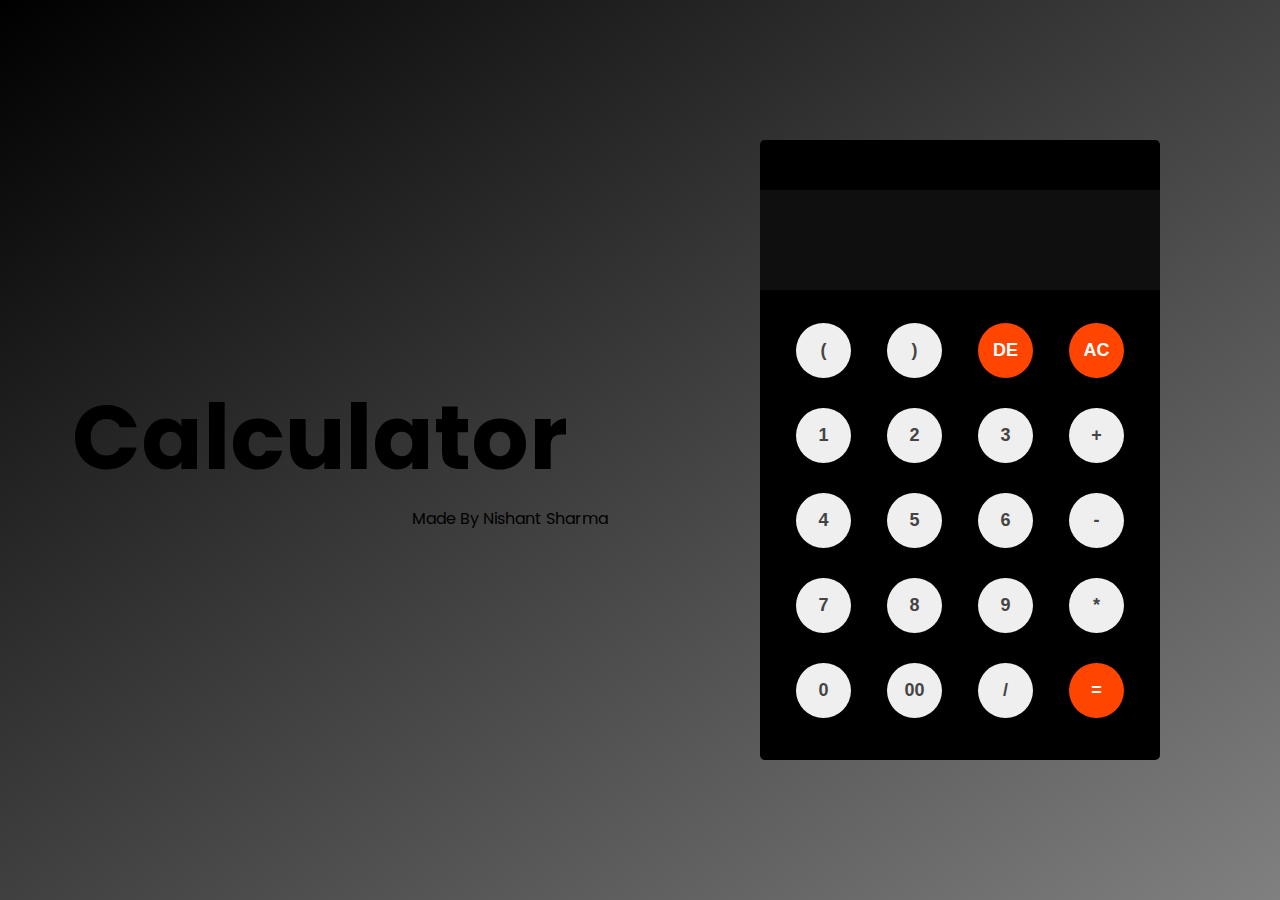
<file: Calculator/index.html>
<!DOCTYPE html>
<html lang="en">
<head>
    <meta charset="UTF-8">
    <meta name="viewport" content="width=device-width, initial-scale=1.0">
    <link href="https://fonts.googleapis.com/css2?family=Poppins:ital,wght@0,100;0,200;0,300;0,400;0,500;0,600;0,700;0,800;0,900;1,100;1,200;1,300;1,400;1,500;1,600;1,700;1,800;1,900&amp;display=swap" rel="stylesheet">
    <link rel="stylesheet" href="style.css">
    <link rel="icon" href="icon.png">
    <title>Calculator</title>
</head>
<body>
    
    <div class="main-container">
        <div class="mc-sec">
            <div class="content">
                <h1>Calculator</h1>
                <p>Made By Nishant Sharma</p>
            </div>
        </div>
        <div class="mc-sec">
            <div class="calc-cont">
                <div class="cc1">
                    <input type="text" id="calc-id" readonly>
                </div>
                <div class="cc2">
                    <div class="d-even">
                        <button onclick="appendtoValue('(')">(</button>
                        <button onclick="appendtoValue(')')">)</button>
                        <button onclick="delValue()" style="background-color: orangered;color: white;">DE</button>
                        <button onclick="clearAll()" style="background-color: orangered;color: white;">AC</button>
                    </div>
                    <div class="d-even">
                        <button onclick="appendtoValue('1')">1</button>
                        <button onclick="appendtoValue('2')">2</button>
                        <button onclick="appendtoValue('3')">3</button>
                        <button onclick="appendtoValue('+')">+</button>
                    </div>
                    <div class="d-even">
                        <button onclick="appendtoValue('4')">4</button>
                        <button onclick="appendtoValue('5')">5</button>
                        <button onclick="appendtoValue('6')">6</button>
                        <button onclick="appendtoValue('-')">-</button>
                    </div>
                    <div class="d-even">
                        <button onclick="appendtoValue('7')">7</button>
                        <button onclick="appendtoValue('8')">8</button>
                        <button onclick="appendtoValue('9')">9</button>
                        <button onclick="appendtoValue('*')">*</button>
                    </div>
                    <div class="d-even">
                        <button onclick="appendtoValue('0')">0</button>
                        <button onclick="appendtoValue('00')">00</button>
                        <button onclick="appendtoValue('/')">/</button>
                        <button onclick="evalResult()" style="background-color: orangered;color: white;">=</button>
                    </div>
                </div>
            </div>
        </div>
    </div>

    <script src="script.js"></script>

</body>
</html>
</file>
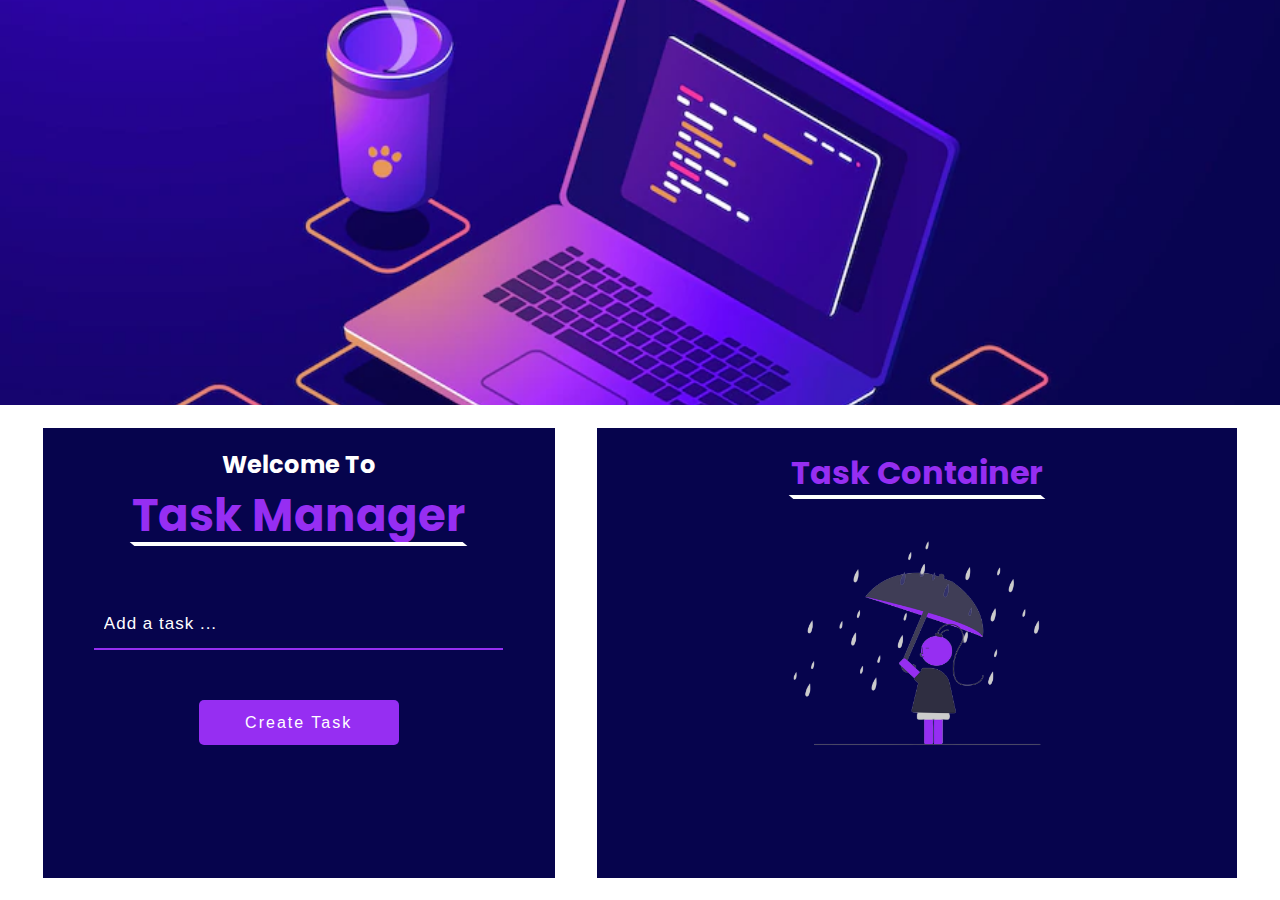
<file: Todo List/index.html>
<!DOCTYPE html>
<html lang="en">
<head>
    <meta charset="UTF-8">
    <meta name="viewport" content="width=device-width, initial-scale=1.0">
    <link href="https://fonts.googleapis.com/css2?family=Poppins:ital,wght@0,100;0,200;0,300;0,400;0,500;0,600;0,700;0,800;0,900;1,100;1,200;1,300;1,400;1,500;1,600;1,700;1,800;1,900&amp;display=swap" rel="stylesheet">
    <link rel="stylesheet" href="https://cdnjs.cloudflare.com/ajax/libs/font-awesome/4.7.0/css/font-awesome.min.css">
    <link rel="stylesheet" href="style.css">
    <link rel="icon" href="Images/apdk.webp">
    <title>ToDo List</title>
</head>
<body>
    
    <div class="main-container">
        <div class="img-cont"></div>

        <div class="bottom-cont">
            <div class="bc1">
                <form class="form-container">
                    <h2 class="form-head">Welcome To <br> <span>Task Manager</span></h2>
                    <input type="text" placeholder="Add a task ..." class="task-input" autofocus required><br>
                    <button class="submit-btn">Create Task</button>
                </form>
            </div>
            <div class="bc2">
                <div class="task-container">
                    <h1><span>Task Container</span></h1>
                    <ul class="task-list">
                        <div class="task-img-cont">
                            <div style="display: flex;justify-content: center;">
                                <img src="Images/undraw_Raining_re_4b55-removebg-preview.png" alt="" >
                            </div>
                        </div>
                    </ul>
                </div>
            </div>
        </div>
    </div>

    <script src="script.js"></script>
</body>
</html>
</file>
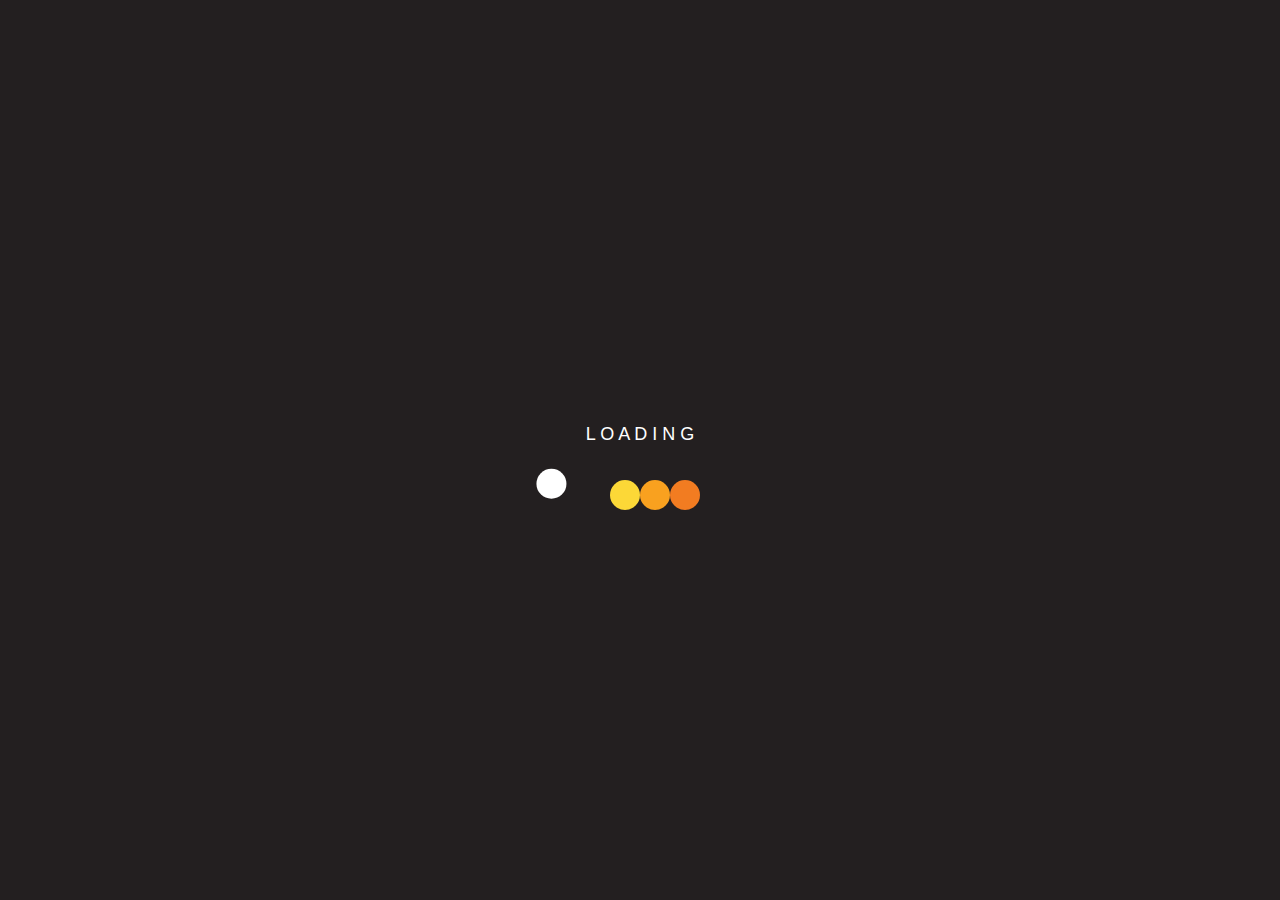
<file: Tribute Page/index.html>
<!DOCTYPE html>
<html lang="en">
<head>
    <meta charset="UTF-8">
    <meta name="viewport" content="width=device-width, initial-scale=1.0">
    <link href="https://fonts.googleapis.com/css2?family=Poppins:ital,wght@0,100;0,200;0,300;0,400;0,500;0,600;0,700;0,800;0,900;1,100;1,200;1,300;1,400;1,500;1,600;1,700;1,800;1,900&amp;display=swap" rel="stylesheet">
    <link rel="stylesheet" href="style.css">
    <link rel="stylesheet" href="media_query.css">
    <link rel="icon" href="Images/3506123.png">
    <title>Tribute Page</title>
</head>
<body>

    <div class="loading">
        <svg width="300" height="120" id="clackers">
          <!-- Left arc path -->
          <svg>
            <path id="arc-left-up" fill="none" d="M 90 90 A 90 90 0 0 1 0 0" />
          </svg>
          <!-- Right arc path -->
          <svg>
            <path
              id="arc-right-up"
              fill="none"
              d="M 100 90 A 90 90 0 0 0 190 0"
            />
          </svg>
  
          <text
            x="150"
            y="50"
            fill="#ffffff"
            font-family="Helvetica Neue,Helvetica,Arial"
            font-size="18"
            text-anchor="middle"
          >
            L O A D I N G
          </text>
          <circle cx="15" cy="15" r="15">
            <!-- I used a python script to calculate the keyPoints and keyTimes based on a quadratic function. -->
            <animateMotion
              dur="1.5s"
              repeatCount="indefinite"
              calcMode="linear"
              keyPoints="0.0;0.19;0.36;0.51;0.64;0.75;0.84;0.91;0.96;0.99;1.0;0.99;0.96;0.91;0.84;0.75;0.64;0.51;0.36;0.19;0.0;0.0;0.05;0;0;0;0;0;0;0;0;0;0;0;0;0;0;0;0;0;0"
              keyTimes="0.0;0.025;0.05;0.075;0.1;0.125;0.15;0.175;0.2;0.225;0.25;0.275;0.3;0.325;0.35;0.375;0.4;0.425;0.45;0.475;0.5;0.525;0.55;0.575;0.6;0.625;0.65;0.675;0.7;0.725;0.75;0.775;0.8;0.825;0.85;0.875;0.9;0.925;0.95;0.975;1.0"
            >
              <mpath xlink:href="#arc-left-up" />
            </animateMotion>
          </circle>
          <circle cx="135" cy="105" r="15" />
          <circle cx="165" cy="105" r="15" />
          <circle cx="95" cy="15" r="15">
            <animateMotion
              dur="1.5s"
              repeatCount="indefinite"
              calcMode="linear"
              keyPoints="0.0;0.0;0.05;0;0;0;0;0;0;0;0;0;0;0;0;0;0;0;0;0;0.0;0.19;0.36;0.51;0.64;0.75;0.84;0.91;0.96;0.99;1.0;0.99;0.96;0.91;0.84;0.75;0.64;0.51;0.36;0.19;0.0"
              keyTimes="0.0;0.025;0.05;0.075;0.1;0.125;0.15;0.175;0.2;0.225;0.25;0.275;0.3;0.325;0.35;0.375;0.4;0.425;0.45;0.475;0.5;0.525;0.55;0.575;0.6;0.625;0.65;0.675;0.7;0.725;0.75;0.775;0.8;0.825;0.85;0.875;0.9;0.925;0.95;0.975;1.0"
            >
              <mpath xlink:href="#arc-right-up" />
            </animateMotion>
          </circle>
        </svg>
      </div>
  
    
    <div class="main-container">
        <div class="upper-cont">
            <h4 class="uc-head4"><span>The Real Iron Man</span></h4>
            <div class="d-row">
                <div class="img-cont">
                    <img src="Images/rdj.png" alt="" >
                </div>
                <div class="content-cont">
                    <div class="content">
                        <h1>Robert Downey Jr.</h1>
                        <p>1965 - Present</p>
                        <p class="quote">“I’ve always felt that if you’re not on your side, why should anyone else be. So I always encourage people to be confident, and sometime even a little falsely so, just so you can give yourself an opportunity.”</p>
                    </div>
                </div>
            </div>
        </div>
        <div class="lower-cont">
            <div class="lc-content">
                <div class="para">
                    <p>Robert Downey, Jr., in full Robert John Downey, Jr., (born April 4, 1965, New York City, New York, U.S.), American actor considered one of Hollywood’s most gifted and versatile performers.
                        Downey was raised in an artistic household in New York City’s Greenwich Village; his father was a noted underground filmmaker who gave the five-year-old Downey his first part. After dropping out of high school in California, Downey returned to New York City to pursue an acting career. Supporting roles in several movies, including the cult hit Weird Science (1985), led to a stint (1985–86) on the television comedy sketch show Saturday Night Live. With his boyish looks and raffish charm, Downey then scored the lead in the romantic comedy The Pick-up Artist (1987) and broke out further with his visceral performance as a cocaine addict in Less Than Zero (1987).</p>
                </div>
                <div class="para">
                    <p style="color: orangered;">Nothing will serve you better than a strong work ethic. Nothing. And it's something that you can't teach. You have to be thrown into it, where you're going to sink or swim. It's amazing how self-correcting and how clarifying a good, hard, shitty job can be. Because at the end of the day, any profession I've seen anybody in, when you peer behind the curtains of Oh, wouldn't that be a great job? Wow, what an amazing thing, a philanthropic endeavor! it really just comes down to It's a f**king grind.</p>
                </div>
            </div>
            <div class="am-cont">
                <div class="mov-cont">
                    <h2><span>Popular Movies</span></h2>
                    <div class="card-cont">
                        <div class="card">
                            <img src="Images/OIP (2).jpg" alt="" style="height: 130px;width: 200px;">
                            <div class="card-content">
                                <h3>Avengers</h3>
                                <p style="color: orangered;font-size: 13px;">Rating : 4.8 / 5</p>
                                <p>Lorem ipsum dolor sit amet ipsum dolor amet ipsum.</p>
                            </div>
                        </div>

                        <div class="card">
                            <img src="Images/gettyimages-159829314-612x612.jpg" alt="" style="height: 130px;width: 200px;">
                            <div class="card-content">
                                <h3>Charlie Chaplin</h3>
                                <p style="color: orangered;font-size: 13px;">Rating : 4.2 / 5</p>
                                <p>Lorem ipsum dolor sit amet ipsum dolor amet ipsum.</p>
                            </div>
                        </div>

                        <div class="card">
                            <img src="Images/OIP (1).jpg" alt="" style="height: 130px;width: 180px;">
                            <div class="card-content">
                                <h3>Sherlock Holmes</h3>
                                <p style="color: orangered;font-size: 13px;">Rating : 4.5 / 5</p>
                                <p>Lorem ipsum dolor sit amet ipsum dolor amet ipsum.</p>
                            </div>
                        </div>

                        <div class="card">
                            <img src="Images/OIP.jpg" alt="" style="height: 130px;width: 200px;">
                            <div class="card-content">
                                <h3>Dolittle</h3>
                                <p style="color: orangered;font-size: 13px;">Rating : 4.5 / 5</p>
                                <p>Lorem ipsum dolor sit amet ipsum dolor amet ipsum.</p>
                            </div>
                        </div>
                    </div>
                </div>

            </div>
            
            <div class="footer">
                Copyright &copy; 2023
            </div>
        </div>
    </div>

   <script src="script.js"></script>

</body>
</html>
</file>
<file: Calculator/style.css>
*{
    box-sizing: border-box;
}

body{
    margin: 0px;
    font-family: "poppins";
}

.d-even{
    width: 100%;
    display: flex;
    justify-content: space-evenly;
}

.main-container{
    display: flex;
    justify-content: center;
    height: 100vh;
    width: 100vw;
    background-image: linear-gradient(to bottom right, black,grey);
}

.mc-sec{
    width: 50%;
    display: flex;
    justify-content: center;
    align-items: center;
}

.content{
    width : 90%;
}

.content h1{
    font-size: 90px;
    text-align: center;
    margin: 0px;
}

.content p{
    margin: 0px;
    text-align: end;
}

.calc-cont{
    height: 620px;
    width: 400px;
    background: black;
    border-radius: 5px;
}

.cc1{
    height: 100px;
    margin-top: 50px;
}

.cc1 input{
    height: 100%;
    width: 100%;
    background-color: rgb(16, 15, 15);
    outline: none;
    border-width: 0px;
    color: coral;
    font-size: 20px;
    padding: 10px 20px;
    letter-spacing: 2px;
}

.cc2{
    display: flex;
    flex-direction: column;
    justify-content: center;
    align-items: center;
    height: 420px;
    margin-top: 20px;
}

button{
    height: 55px;
    width: 55px;
    border-width: 0px;
    border-radius: 50%;
    margin: 15px 0px;
    font-size: 18px;
    font-weight: bold;
    cursor: pointer;
    color: rgb(69, 68, 68);
    transition: transform 0.5s;
}

button:hover{
    transform: scale(1.04);
}

@media screen and (max-width: 1200px) {
    .main-container{
        flex-direction: column-reverse;
        height: auto;
    }
    .mc-sec{
        height: auto;
        width: 100%;
        margin: 50px 0px;
    }
}

@media screen and (max-width: 550px) {
    .content h1{
        font-size: 70px;
    }
    .mc-sec{
        margin: 40px 0px;
    }
}

@media screen and (max-width: 420px) {
    .content h1{
        font-size: 50px;
    }
    .calc-cont{
        width: 95%;
    }
}
</file>
<file: Todo List/style.css>
*{
    box-sizing: border-box;
}

body{
    margin: 0px;
    font-family: "poppins";
}

.main-container{
    height: auto;
    width: 100vw;
}

.img-cont{
    background-image: url("Images/apdk.webp");
    background-size: cover;
    background-repeat: no-repeat;
    background-position: 0px -180px;
    height: 45vh;
    width: 100%;
}

.bottom-cont{
    height: 55vh;
    width: 100%;
    display: flex;
    justify-content: space-evenly;
    align-items: center;
    /* flex-wrap: wrap; */
}

.bc1{
    display: flex;
    justify-content: center;
    height: 50vh;
    width: 40%;
    background-color: #06044d;
    color: white;
}

.bc2{
    height: 50vh;
    width: 50%;
    background-color: #06044d;
}

.form-container{
    width: 100%;
    text-align: center;
}

.task-input{
    height: 50px;
    width: 80%;
    padding-left: 10px;
    letter-spacing: 1px;
    outline: none;
    background-color: transparent;
    border-width: 0px;
    border-bottom: 2px solid #962ef2;
    color: white;
    font-size: 17px;
}

.task-input::-webkit-input-placeholder{
    color: white;
}

.form-head{
    margin-bottom: 50px;
}

.form-head span{
    color: #962ef2;
    font-size: 45px;
}

.form-head span{
    position: relative;
}

.form-head span::after{
    content: "";
    position: absolute;
    top: 92%;
    left: 0;
    height: 4px;
    width: 100%;
    background-color: white;
    transform: skew(50deg);
}

.submit-btn{
    height: 45px;
    width: 200px;
    background-color: #962ef2;
    color: white;
    border-width: 0px;
    border-radius: 5px;
    letter-spacing: 2px;
    font-size: 16px;
    margin-top: 50px;
    cursor: pointer;
    font-weight: 500;
}

.task-container h1{
    color: #962ef2;
    text-align: center;
}

.task-container h1 span{
    position: relative;
}

.task-container h1 span::after{
    content: "";
    position: absolute;
    top: 100%;
    left: 0px;
    height: 4px;
    width: 100%;
    transform: skew(50deg);
    background-color: white;
}

.task-list{
    overflow-y: scroll;
    height: 250px;
    width: 100%;
    list-style-type: none;
    margin: 0px;
    padding: 0px;
}

.task-list::-webkit-scrollbar{
    width: 4px;
    background-color: white;
}

.task-list::-webkit-scrollbar-thumb{
    width: 4px;
    background-color: #e5995b;
}

.task-card{
    display: flex;
    justify-content: space-between;
    color: white;
    margin-top: 10px;
}

.tc1{
    width: 70%;
    display: flex;
}

.tc2{
    width: 30%;
    display: flex;
    justify-content: end;
}

.task-card input{
    height: 28px;
    width: 28px;
    position: relative;
    top: 10px;
    margin-left: 30px;
}

.task-card label{
    display: block;
    margin-top: 15px;
    margin-left: 20px;
    font-size: 17px;
    letter-spacing: 1px;
    top: 6px;
    width: 270px;
    overflow-y: scroll;
    height: 50px;
    text-align: start;
}

.task-card label::-webkit-scrollbar{
    display: none;
}

.task-card button{
    height: 40px;
    width: 40px;
    padding: 5px 10px;
    margin-top: 10px;
    margin-right: 20px;
    cursor: pointer;
}

.task-card button i{
    font-size: 20px;
    color:#06044d;
}

.task-img-cont img{
    height: 250px;
    width: 50%;
}

@media  screen and (max-width: 1100px) {
    .bottom-cont{
        flex-direction: column;
        height: auto;
        margin-bottom: 50px;
    }
    .bc1,.bc2{
        padding: 50px 30px;
        width: 80%;
        margin-top: 50px;
        height: auto;
    }
    
}

@media screen and (max-width: 700px) {
    .task-img-cont img{
        width: 70%;
    }
}


@media screen and (max-width: 600px) {
    .task-card{
        flex-direction: column;
    }
    .task-card label{
        width: 100%;
    }
    .tc1,.tc2{
        width: 100%;
    }
    .task-img-cont img{
        width: 80%;
    }
    .bc1,.bc2{
        width: 95%;
    }
    .img-cont{
        background-position: 0px 0px;
    }
}

@media screen and (max-width: 450px) {
    .bottom-cont{
        margin-top: 0px;
    }
    .bc1,.bc2{
        width: 98%;
        padding: 30px 0px;
    }
    .task-img-cont img{
        width: 100%;
    }
    .form-head span{
        font-size: 30px;
    }
    .img-cont{
        background-position: -50px 0px;
    }
}
</file>
<file: Tribute Page/style.css>
* {
  box-sizing: border-box;
}

body {
  margin: 0px;
  font-family: "poppins", "sans-serif";
  overflow-x: hidden;
}

body::-webkit-scrollbar {
  width: 8px;
}

body::-webkit-scrollbar-thumb {
  background-color: grey;
}

svg {
  position: absolute;
}

circle:nth-of-type(1) {
  fill: #ffffff;
}
circle:nth-of-type(2) {
  fill: #fcd837;
}
circle:nth-of-type(3) {
  fill: #f9a11f;
}
circle:nth-of-type(4) {
  fill: #f27c21;
}

#clackers {
  display: block;
  position: absolute;
  top: 50%;
  left: 50%;
  transform: translate(-50%, -50%);
}

.loading {
  height: 100vh;
  width: 100vw;
  background: #231f20;
}

.main-container{
    display: none;
}

.d-row {
  display: flex;
}

.upper-cont {
  overflow: hidden;
  height: 100vh;
  width: 100vw;
  background-color: #000000;
  border: 1px solid black;
  transition: height 2s;
}

.uc-head4 {
  margin: 20px 0px 0px;
  text-align: center;
  letter-spacing: 1px;
}

.uc-head4 span {
  position: relative;
  color: white;
  font-weight: 500;
}

.uc-head4 span::after {
  content: "";
  display: block;
  position: absolute;
  top: 130%;
  left: -50%;
  height: 4px;
  width: 200%;
  background-color: white;
  transform: skew(25deg);
}

.img-cont {
  width: 50%;
  height: 90vh;
  display: flex;
  justify-content: center;
  align-items: center;
  position: relative;
  left: -200px;
  opacity: 0;
  transition: left 0.7s, opacity 0.7s;
}

.img-cont img {
  height: 500px;
}

.content-cont {
  color: white;
  width: 50%;
  height: 90vh;
  display: flex;
  flex-direction: column;
  justify-content: center;
  align-items: center;
  position: relative;
  right: -200px;
  opacity: 0;
  transition: right 0.7s, opacity 0.7s;
}

.content {
  letter-spacing: 0.5px;
  width: 500px;
  height: auto;
}

.quote {
  color: rgb(155, 155, 155);
}

.lower-cont {
  width: 100vw;
  height: auto;
}

.lc-content {
  width: 100%;
  margin: 50px 0px;
  display: flex;
  justify-content: space-around;
  position: relative;
  top: 100px;
  opacity: 0;
  transition: top 0.7s, opacity 0.7s;
}

.lc-content .para {
  display: flex;
  justify-content: center;
  align-items: center;
  width: 40%;
  height: 50vh;
  text-align: justify;
}

.am-cont {
  width: 100%;
  background-color: white;
  display: flex;
  flex-direction: column;
  align-items: center;
}

.mov-cont {
  height: 80%;
  width: 80%;
}

.mov-cont h2 {
  text-align: center;
}

.mov-cont h2 span {
  text-align: center;
  position: relative;
}

.mov-cont h2 span::after {
  content: "";
  display: block;
  position: absolute;
  top: 110%;
  left: -10%;
  height: 4px;
  width: 120%;
  background-color: orangered;
  transform: skew(25deg);
}

.footer {
  display: flex;
  justify-content: center;
  align-items: center;
  background-color: #000000;
  text-align: center;
  color: white;
  height: 45px;
  margin-top: 50px;
}

.card-cont {
  display: flex;
  justify-content: space-evenly;
  flex-wrap: wrap;
  margin-top: 50px;
}

.card {
  display: flex;
  width: 500px;
  padding: 10px;
  border-radius: 10px;
  background-color: aliceblue;
  margin: 15px;
  box-shadow: 2px 5px 10px grey;
}

.card-content {
  padding: 0px 20px;
}

.card-content p {
  color: grey;
  margin: 0px;
  font-size: 14px;
}

.card-content h3 {
  margin-bottom: 5px;
  color: #000000;
  font-weight: 500;
}
</file>
<file: Tribute Page/media_query.css>
@media screen and (max-width: 1100px) {
    .upper-cont{
        height: auto;
    }
    .img-cont{
        width: 100%;
    }
    .content-cont{
        width: 100%;
        justify-content: normal;
        height: auto;
        margin-bottom: 50px;
    }
    .d-row{
        flex-direction: column;
    }
    .lc-content{
        flex-direction: column;
        align-items: center;
    }
    .lc-content .para{
        width: 70%;
        height: auto;
    }
}

@media screen and (max-width: 600px) {
    .content{
        width: 90%;
    }
    .lc-content .para{
        width: 90%;
        text-align: start;
    }
    .card{
        flex-direction: column;
        align-items: center;
        margin-top: 30px;
    }
    .img-cont img{
        height: 400px;
    }
}
</file>
